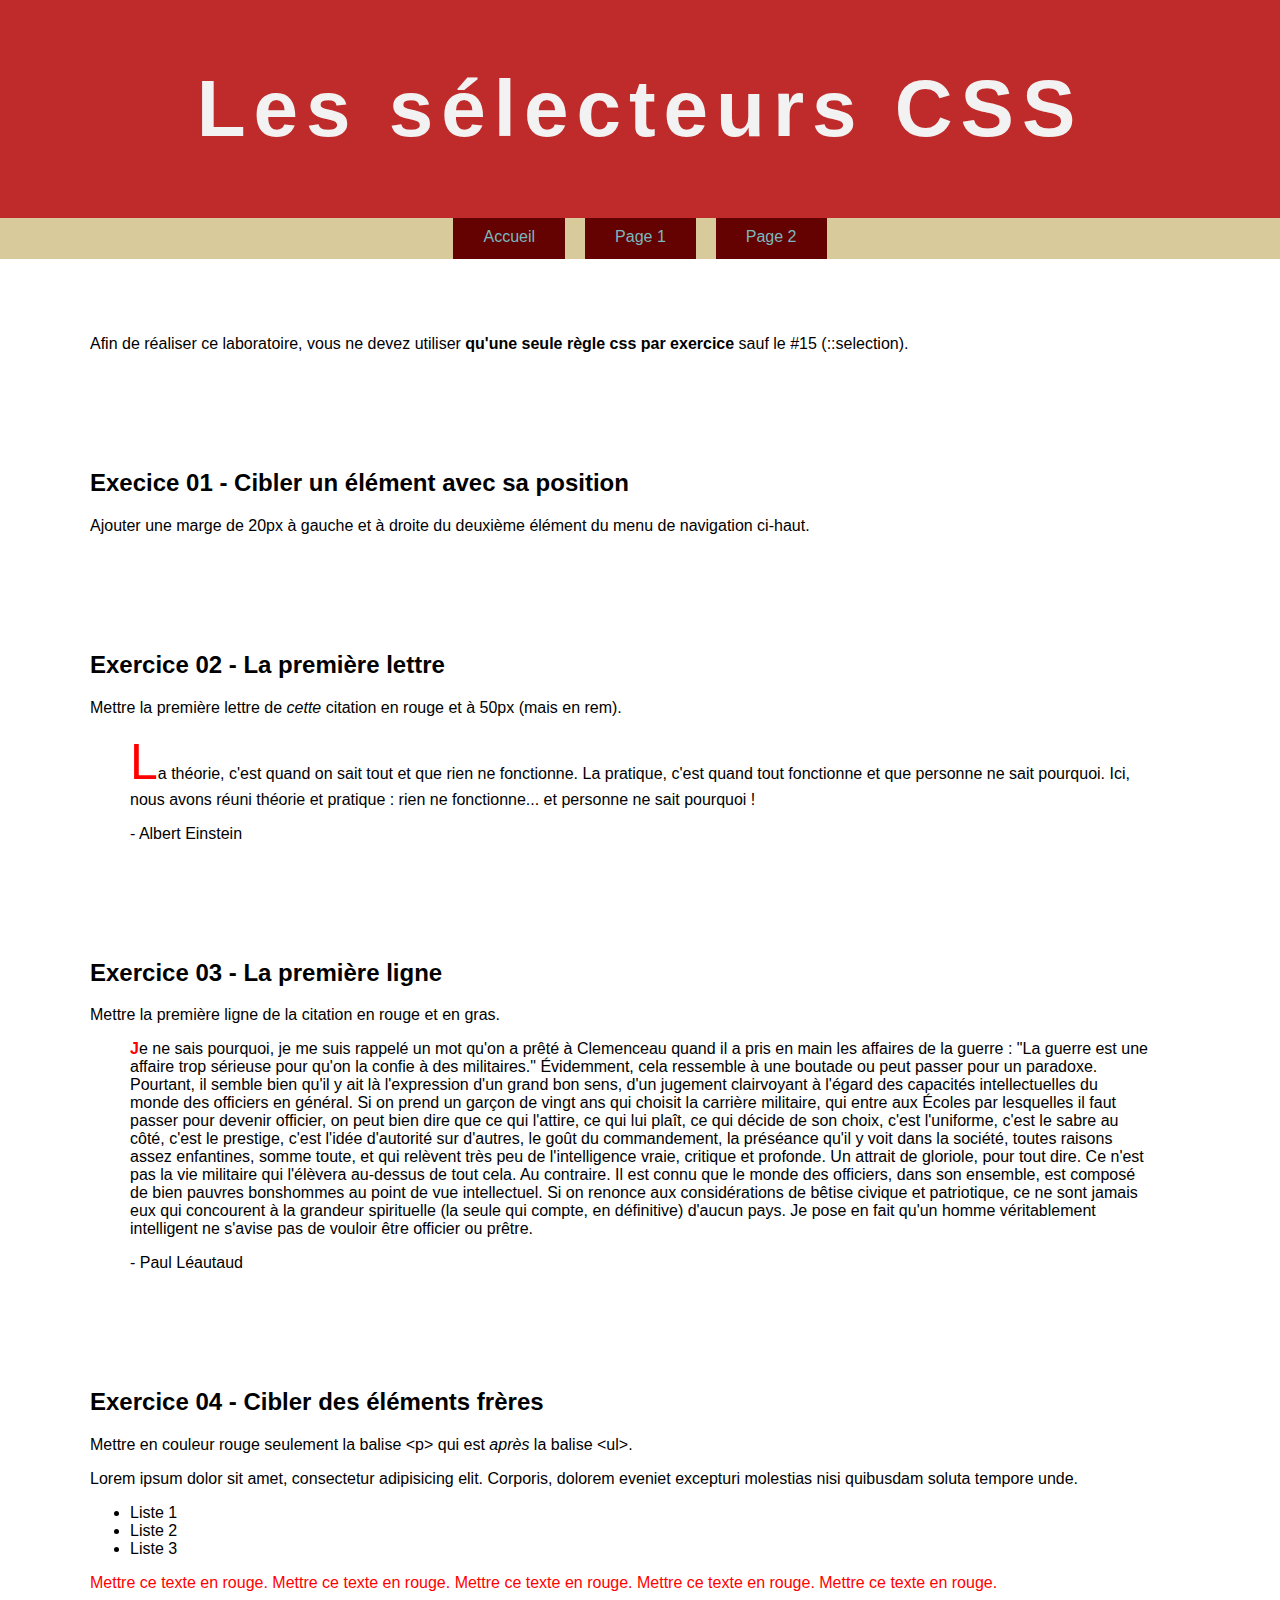
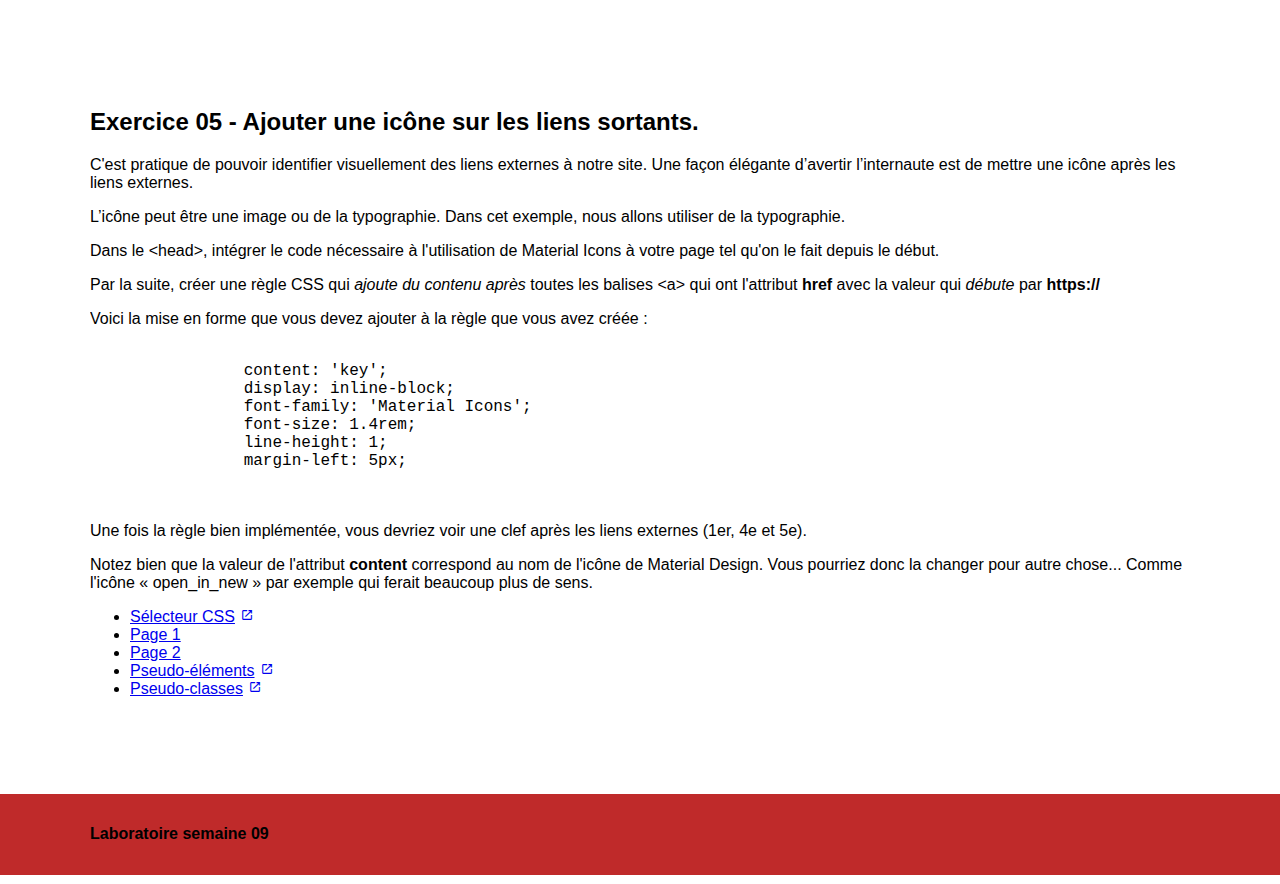
<file: index.html>
<!DOCTYPE html>
<html lang="fr">
<head>
    <meta charset="UTF-8">
    <title>Les sélecteurs CSS</title>

    <link rel="stylesheet" href="css/normalize.css">
    <link rel="stylesheet" href="https://fonts.googleapis.com/css2?family=Material+Symbols+Outlined&display=swap%22">
    <link rel="stylesheet" href="css/styles.css">


</head>
<body>

<header>
    <div class="wrapper">
        <h1>Les sélecteurs CSS</h1>
    </div>
</header>


<nav>
    <div class="wrapper">
        <ul>
            <li><a href="index.html">Accueil</a></li>
            <li><a href="page1.html">Page 1</a></li>
            <li><a href="page2.html">Page 2</a></li>
        </ul>
    </div>
</nav>


<div class="wrapper">

    <section class="intro">
        <p>Afin de réaliser ce laboratoire, vous ne devez utiliser <strong>qu'une seule règle css par exercice</strong> sauf le #15 (::selection).</p>
    </section>

    <section class="exercice01">
        <h2>Execice 01 - Cibler un élément avec sa position</h2>
        <p>Ajouter une marge de 20px à gauche et à droite du deuxième élément du menu de navigation ci-haut.</p>
    </section>


    <section class="exercice02">
        <h2>Exercice 02 - La première lettre</h2>
        <p>Mettre la première lettre de <em>cette</em> citation en rouge et à 50px (mais en rem).</p>
        <blockquote>La théorie, c'est quand on sait tout et que rien ne fonctionne. La pratique, c'est quand tout fonctionne et que personne ne sait pourquoi. Ici, nous avons réuni théorie et pratique : rien ne fonctionne... et personne ne sait pourquoi !<p>- Albert Einstein</p></blockquote>

    </section>

    <section class="exercice03">
        <h2>Exercice 03 - La première ligne</h2>
        <p>Mettre la première ligne de la citation en rouge et en gras.</p>
        <blockquote>Je ne sais pourquoi, je me suis rappelé un mot qu'on a prêté à Clemenceau quand il a pris en main les affaires de la guerre : "La guerre est une affaire trop sérieuse pour qu'on la confie à des militaires." Évidemment, cela ressemble à une boutade ou peut passer pour un paradoxe. Pourtant, il semble bien qu'il y ait là l'expression d'un grand bon sens, d'un jugement clairvoyant à l'égard des capacités intellectuelles du monde des officiers en général. Si on prend un garçon de vingt ans qui choisit la carrière militaire, qui entre aux Écoles par lesquelles il faut passer pour devenir officier, on peut bien dire que ce qui l'attire, ce qui lui plaît, ce qui décide de son choix, c'est l'uniforme, c'est le sabre au côté, c'est le prestige, c'est l'idée d'autorité sur d'autres, le goût du commandement, la préséance qu'il y voit dans la société, toutes raisons assez enfantines, somme toute, et qui relèvent très peu de l'intelligence vraie, critique et profonde. Un attrait de gloriole, pour tout dire. Ce n'est pas la vie militaire qui l'élèvera au-dessus de tout cela. Au contraire. Il est connu que le monde des officiers, dans son ensemble, est composé de bien pauvres bonshommes au point de vue intellectuel. Si on renonce aux considérations de bêtise civique et patriotique, ce ne sont jamais eux qui concourent à la grandeur spirituelle (la seule qui compte, en définitive) d'aucun pays. Je pose en fait qu'un homme véritablement intelligent ne s'avise pas de vouloir être officier ou prêtre. <p>- Paul Léautaud</p></blockquote>
    </section>


    <section class="exercice04">
        <h2>Exercice 04 - Cibler des éléments frères</h2>
        <p>Mettre en couleur rouge seulement la balise &lt;p&gt; qui est <em>après</em> la balise &lt;ul&gt;.</p>
        <p>Lorem ipsum dolor sit amet, consectetur adipisicing elit. Corporis, dolorem eveniet excepturi molestias nisi
            quibusdam soluta tempore unde.</p>

        <ul>
            <li>Liste 1</li>
            <li>Liste 2</li>
            <li>Liste 3</li>
        </ul>

        <p>Mettre ce texte en rouge. Mettre ce texte en rouge. Mettre ce texte en rouge. Mettre ce texte en rouge. Mettre ce texte en rouge.</p>

    </section>


    <section class="exercice05">
        <h2>Exercice 05 - Ajouter une icône sur les liens sortants.</h2>

        <p>C'est pratique de pouvoir identifier visuellement des liens externes à notre site. Une façon élégante d’avertir l’internaute est de mettre une icône après les liens externes.</p>

        <p>L’icône peut être une image ou de la typographie. Dans cet exemple, nous allons utiliser de la typographie.</p>

        <p>Dans le &lt;head&gt;, intégrer le code nécessaire à l'utilisation de Material Icons à votre page tel qu'on le fait depuis le début.</p>

        <p>Par la suite, créer une règle CSS qui <em>ajoute du contenu après</em> toutes les balises &lt;a&gt; qui ont l'attribut <strong>href</strong> avec la valeur qui <em>débute</em> par <strong>https://</strong></p>

        <p>Voici la mise en forme que vous devez ajouter à la règle que vous avez créée :</p>

        <pre>
            <code>
                content: 'key';
                display: inline-block;
                font-family: 'Material Icons';
                font-size: 1.4rem;
                line-height: 1;
                margin-left: 5px;
            </code>
        </pre>

        <p>Une fois la règle bien implémentée, vous devriez voir une clef après les liens externes (1er, 4e et 5e).</p>

        <p>Notez bien que la valeur de l'attribut <strong>content</strong> correspond au nom de l'icône de Material Design. Vous pourriez donc la changer pour autre chose... Comme l'icône « open_in_new » par exemple qui ferait beaucoup plus de sens.</p>

        <ul>
            <li>
                <a href="https://developer.mozilla.org/fr/docs/Glossaire/S%C3%A9lecteur_CSS">Sélecteur CSS</a>
            </li>
            <li>
                <a href="page1.html">Page 1</a>
            </li>
            <li>
                <a href="page2.html">Page 2</a>
            </li>
            <li>
                <a href="https://developer.mozilla.org/fr/docs/Web/CSS/Pseudo-%C3%A9l%C3%A9ments">Pseudo-éléments</a>
            </li>
            <li>
                <a href="https://developer.mozilla.org/fr/docs/Web/CSS/Pseudo-classes">Pseudo-classes</a>
            </li>
        </ul>
    </section>

</div>


<footer>
    <div class="wrapper">
        <h4>Laboratoire semaine 09</h4>
    </div>
</footer>


</body>
</html>
</file>
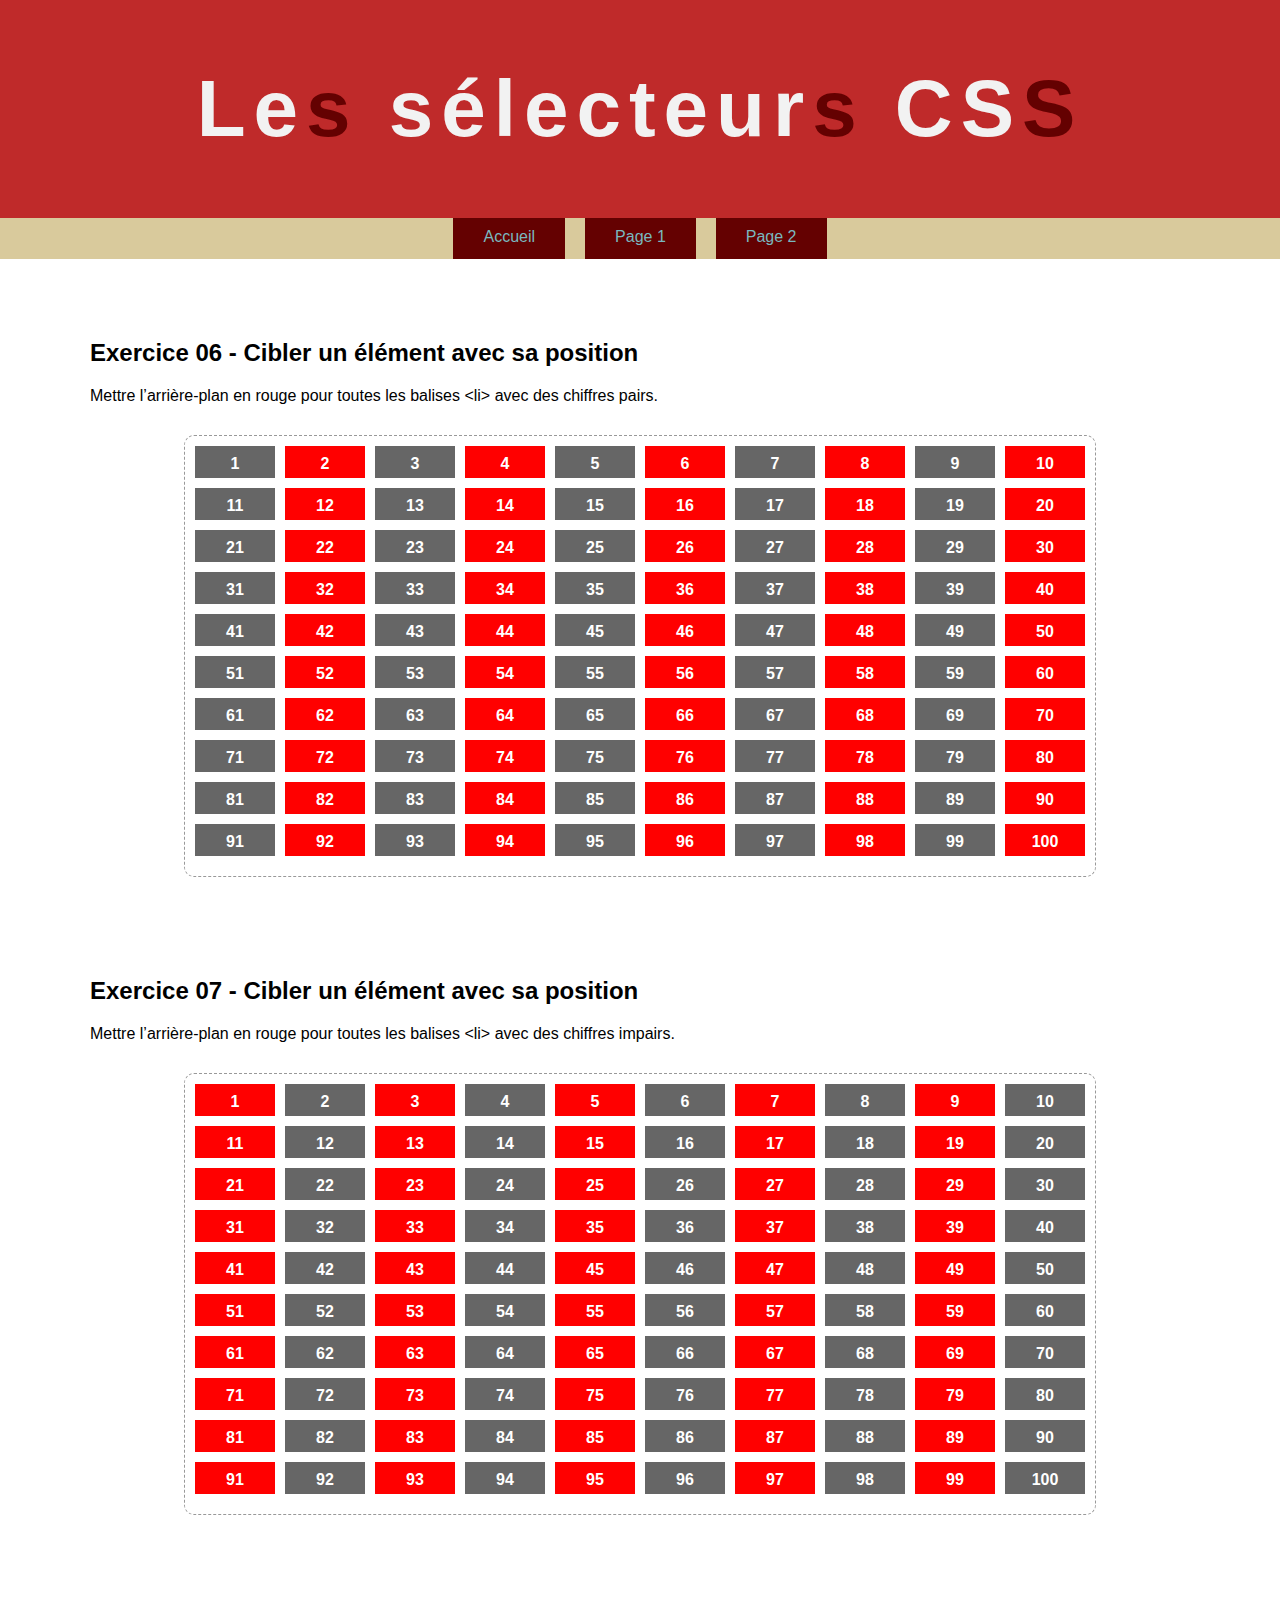
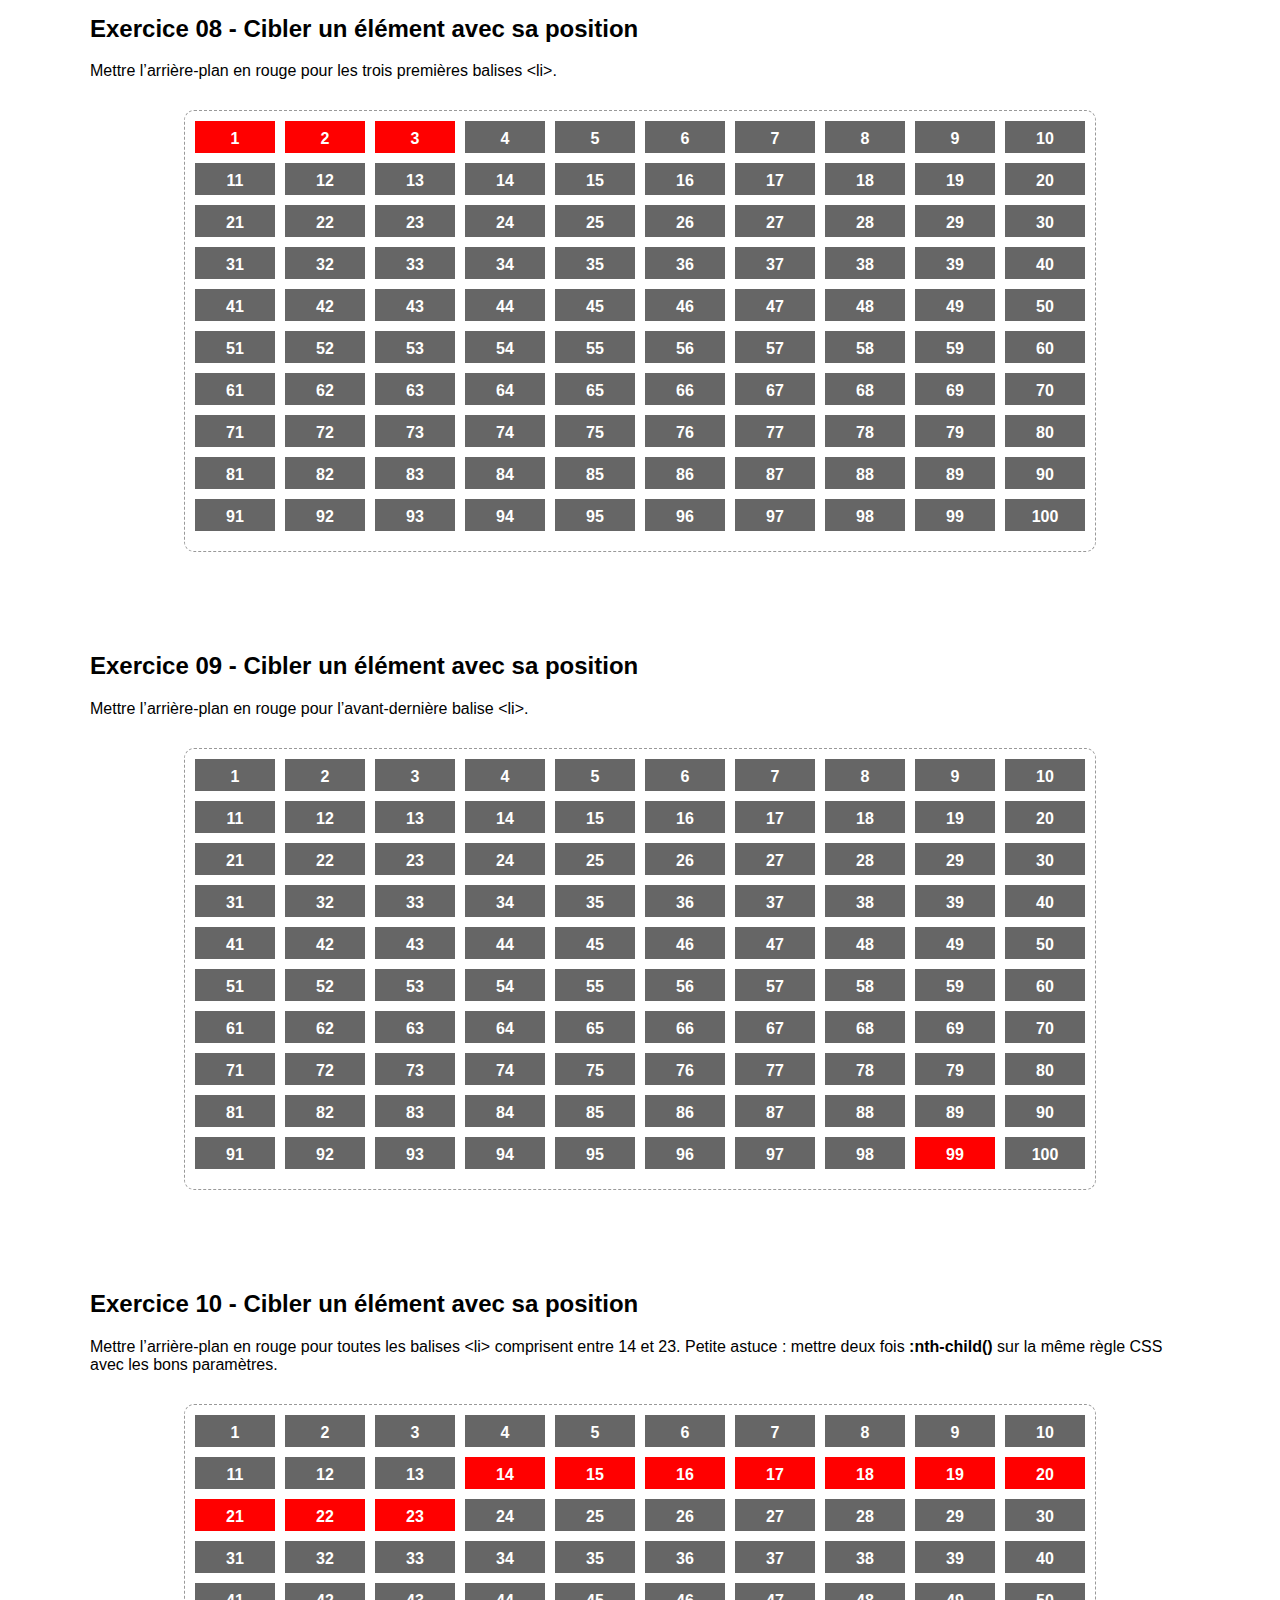
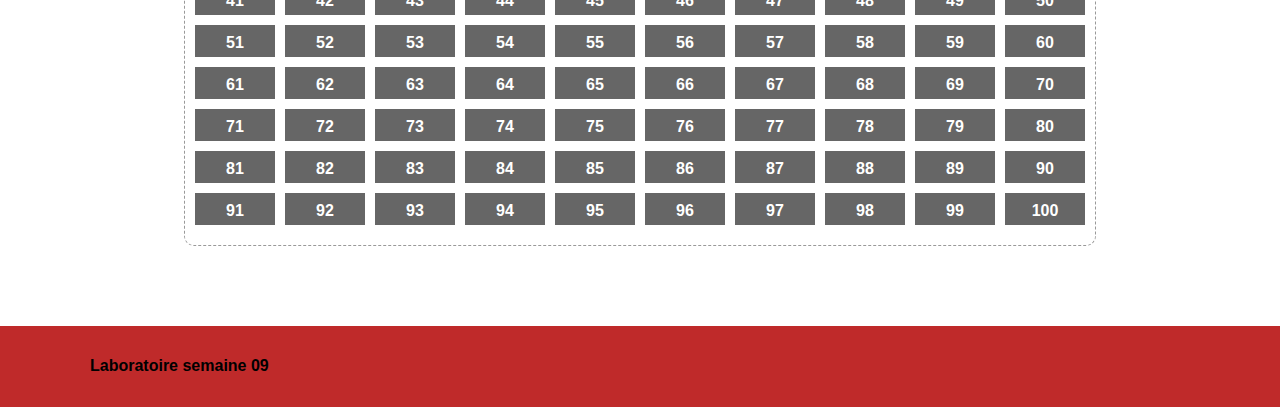
<file: page1.html>
<!DOCTYPE html>
<html lang="fr">
<head>
    <meta charset="UTF-8">
    <title>Les sélecteurs CSS</title>

    <link rel="stylesheet" href="css/normalize.css">

    <link rel="stylesheet" href="css/styles.css">
    <script src="js/splittext.js" defer></script>
    <script src="js/scripts.js" defer></script>

</head>
<body>

<header>
    <div class="wrapper">
        <h1>Les sélecteurs CSS</h1>
    </div>
</header>


<nav>
    <div class="wrapper">
        <ul>
            <li><a href="index.html">Accueil</a></li>
            <li><a href="page1.html">Page 1</a></li>
            <li><a href="page2.html">Page 2</a></li>
        </ul>
    </div>
</nav>


<div class="wrapper">

    <section class="exercice06">
        <h2>Exercice 06 - Cibler un élément avec sa position</h2>
        <p>Mettre l’arrière-plan en rouge pour toutes les balises &lt;li&gt; avec des chiffres pairs.</p>


        <ol>
            <li>1</li><li>2</li><li>3</li><li>4</li><li>5</li><li>6</li><li>7</li><li>8</li><li>9</li><li>10</li>
            <li>11</li><li>12</li><li>13</li><li>14</li><li>15</li><li>16</li><li>17</li><li>18</li><li>19</li><li>20</li>
            <li>21</li><li>22</li><li>23</li><li>24</li><li>25</li><li>26</li><li>27</li><li>28</li><li>29</li><li>30</li>
            <li>31</li><li>32</li><li>33</li><li>34</li><li>35</li><li>36</li><li>37</li><li>38</li><li>39</li><li>40</li>
            <li>41</li><li>42</li><li>43</li><li>44</li><li>45</li><li>46</li><li>47</li><li>48</li><li>49</li><li>50</li>
            <li>51</li><li>52</li><li>53</li><li>54</li><li>55</li><li>56</li><li>57</li><li>58</li><li>59</li><li>60</li>
            <li>61</li><li>62</li><li>63</li><li>64</li><li>65</li><li>66</li><li>67</li><li>68</li><li>69</li><li>70</li>
            <li>71</li><li>72</li><li>73</li><li>74</li><li>75</li><li>76</li><li>77</li><li>78</li><li>79</li><li>80</li>
            <li>81</li><li>82</li><li>83</li><li>84</li><li>85</li><li>86</li><li>87</li><li>88</li><li>89</li><li>90</li>
            <li>91</li><li>92</li><li>93</li><li>94</li><li>95</li><li>96</li><li>97</li><li>98</li><li>99</li><li>100</li>
        </ol>

    </section>

    <section class="exercice07">
        <h2>Exercice 07 - Cibler un élément avec sa position</h2>
        <p>Mettre l’arrière-plan en rouge pour toutes les balises &lt;li&gt; avec des chiffres impairs.</p>


        <ol>
            <li>1</li><li>2</li><li>3</li><li>4</li><li>5</li><li>6</li><li>7</li><li>8</li><li>9</li><li>10</li>
            <li>11</li><li>12</li><li>13</li><li>14</li><li>15</li><li>16</li><li>17</li><li>18</li><li>19</li><li>20</li>
            <li>21</li><li>22</li><li>23</li><li>24</li><li>25</li><li>26</li><li>27</li><li>28</li><li>29</li><li>30</li>
            <li>31</li><li>32</li><li>33</li><li>34</li><li>35</li><li>36</li><li>37</li><li>38</li><li>39</li><li>40</li>
            <li>41</li><li>42</li><li>43</li><li>44</li><li>45</li><li>46</li><li>47</li><li>48</li><li>49</li><li>50</li>
            <li>51</li><li>52</li><li>53</li><li>54</li><li>55</li><li>56</li><li>57</li><li>58</li><li>59</li><li>60</li>
            <li>61</li><li>62</li><li>63</li><li>64</li><li>65</li><li>66</li><li>67</li><li>68</li><li>69</li><li>70</li>
            <li>71</li><li>72</li><li>73</li><li>74</li><li>75</li><li>76</li><li>77</li><li>78</li><li>79</li><li>80</li>
            <li>81</li><li>82</li><li>83</li><li>84</li><li>85</li><li>86</li><li>87</li><li>88</li><li>89</li><li>90</li>
            <li>91</li><li>92</li><li>93</li><li>94</li><li>95</li><li>96</li><li>97</li><li>98</li><li>99</li><li>100</li>
        </ol>

    </section>

    <section class="exercice08">
        <h2>Exercice 08 - Cibler un élément avec sa position</h2>
        <p>Mettre l’arrière-plan en rouge pour les trois premières balises &lt;li&gt;.</p>

        <ol>
            <li>1</li><li>2</li><li>3</li><li>4</li><li>5</li><li>6</li><li>7</li><li>8</li><li>9</li><li>10</li>
            <li>11</li><li>12</li><li>13</li><li>14</li><li>15</li><li>16</li><li>17</li><li>18</li><li>19</li><li>20</li>
            <li>21</li><li>22</li><li>23</li><li>24</li><li>25</li><li>26</li><li>27</li><li>28</li><li>29</li><li>30</li>
            <li>31</li><li>32</li><li>33</li><li>34</li><li>35</li><li>36</li><li>37</li><li>38</li><li>39</li><li>40</li>
            <li>41</li><li>42</li><li>43</li><li>44</li><li>45</li><li>46</li><li>47</li><li>48</li><li>49</li><li>50</li>
            <li>51</li><li>52</li><li>53</li><li>54</li><li>55</li><li>56</li><li>57</li><li>58</li><li>59</li><li>60</li>
            <li>61</li><li>62</li><li>63</li><li>64</li><li>65</li><li>66</li><li>67</li><li>68</li><li>69</li><li>70</li>
            <li>71</li><li>72</li><li>73</li><li>74</li><li>75</li><li>76</li><li>77</li><li>78</li><li>79</li><li>80</li>
            <li>81</li><li>82</li><li>83</li><li>84</li><li>85</li><li>86</li><li>87</li><li>88</li><li>89</li><li>90</li>
            <li>91</li><li>92</li><li>93</li><li>94</li><li>95</li><li>96</li><li>97</li><li>98</li><li>99</li><li>100</li>
        </ol>

    </section>
    <section class="exercice09">
        <h2>Exercice 09 - Cibler un élément avec sa position</h2>
        <p>Mettre l’arrière-plan en rouge pour l’avant-dernière balise &lt;li&gt;.</p>

        <ol>
            <li>1</li><li>2</li><li>3</li><li>4</li><li>5</li><li>6</li><li>7</li><li>8</li><li>9</li><li>10</li>
            <li>11</li><li>12</li><li>13</li><li>14</li><li>15</li><li>16</li><li>17</li><li>18</li><li>19</li><li>20</li>
            <li>21</li><li>22</li><li>23</li><li>24</li><li>25</li><li>26</li><li>27</li><li>28</li><li>29</li><li>30</li>
            <li>31</li><li>32</li><li>33</li><li>34</li><li>35</li><li>36</li><li>37</li><li>38</li><li>39</li><li>40</li>
            <li>41</li><li>42</li><li>43</li><li>44</li><li>45</li><li>46</li><li>47</li><li>48</li><li>49</li><li>50</li>
            <li>51</li><li>52</li><li>53</li><li>54</li><li>55</li><li>56</li><li>57</li><li>58</li><li>59</li><li>60</li>
            <li>61</li><li>62</li><li>63</li><li>64</li><li>65</li><li>66</li><li>67</li><li>68</li><li>69</li><li>70</li>
            <li>71</li><li>72</li><li>73</li><li>74</li><li>75</li><li>76</li><li>77</li><li>78</li><li>79</li><li>80</li>
            <li>81</li><li>82</li><li>83</li><li>84</li><li>85</li><li>86</li><li>87</li><li>88</li><li>89</li><li>90</li>
            <li>91</li><li>92</li><li>93</li><li>94</li><li>95</li><li>96</li><li>97</li><li>98</li><li>99</li><li>100</li>
        </ol>

    </section>

    <section class="exercice10">
        <h2>Exercice 10 - Cibler un élément avec sa position</h2>
        <p>Mettre l’arrière-plan en rouge pour toutes les balises &lt;li&gt; comprisent entre 14 et 23. Petite astuce : mettre deux fois <strong>:nth-child()</strong> sur la même règle CSS avec les bons paramètres.</p>


        <ol>
            <li>1</li><li>2</li><li>3</li><li>4</li><li>5</li><li>6</li><li>7</li><li>8</li><li>9</li><li>10</li>
            <li>11</li><li>12</li><li>13</li><li>14</li><li>15</li><li>16</li><li>17</li><li>18</li><li>19</li><li>20</li>
            <li>21</li><li>22</li><li>23</li><li>24</li><li>25</li><li>26</li><li>27</li><li>28</li><li>29</li><li>30</li>
            <li>31</li><li>32</li><li>33</li><li>34</li><li>35</li><li>36</li><li>37</li><li>38</li><li>39</li><li>40</li>
            <li>41</li><li>42</li><li>43</li><li>44</li><li>45</li><li>46</li><li>47</li><li>48</li><li>49</li><li>50</li>
            <li>51</li><li>52</li><li>53</li><li>54</li><li>55</li><li>56</li><li>57</li><li>58</li><li>59</li><li>60</li>
            <li>61</li><li>62</li><li>63</li><li>64</li><li>65</li><li>66</li><li>67</li><li>68</li><li>69</li><li>70</li>
            <li>71</li><li>72</li><li>73</li><li>74</li><li>75</li><li>76</li><li>77</li><li>78</li><li>79</li><li>80</li>
            <li>81</li><li>82</li><li>83</li><li>84</li><li>85</li><li>86</li><li>87</li><li>88</li><li>89</li><li>90</li>
            <li>91</li><li>92</li><li>93</li><li>94</li><li>95</li><li>96</li><li>97</li><li>98</li><li>99</li><li>100</li>
        </ol>

    </section>
</div>

<footer>
    <div class="wrapper">
        <h4>Laboratoire semaine 09</h4>
    </div>
</footer>


</body>
</html>
</file>
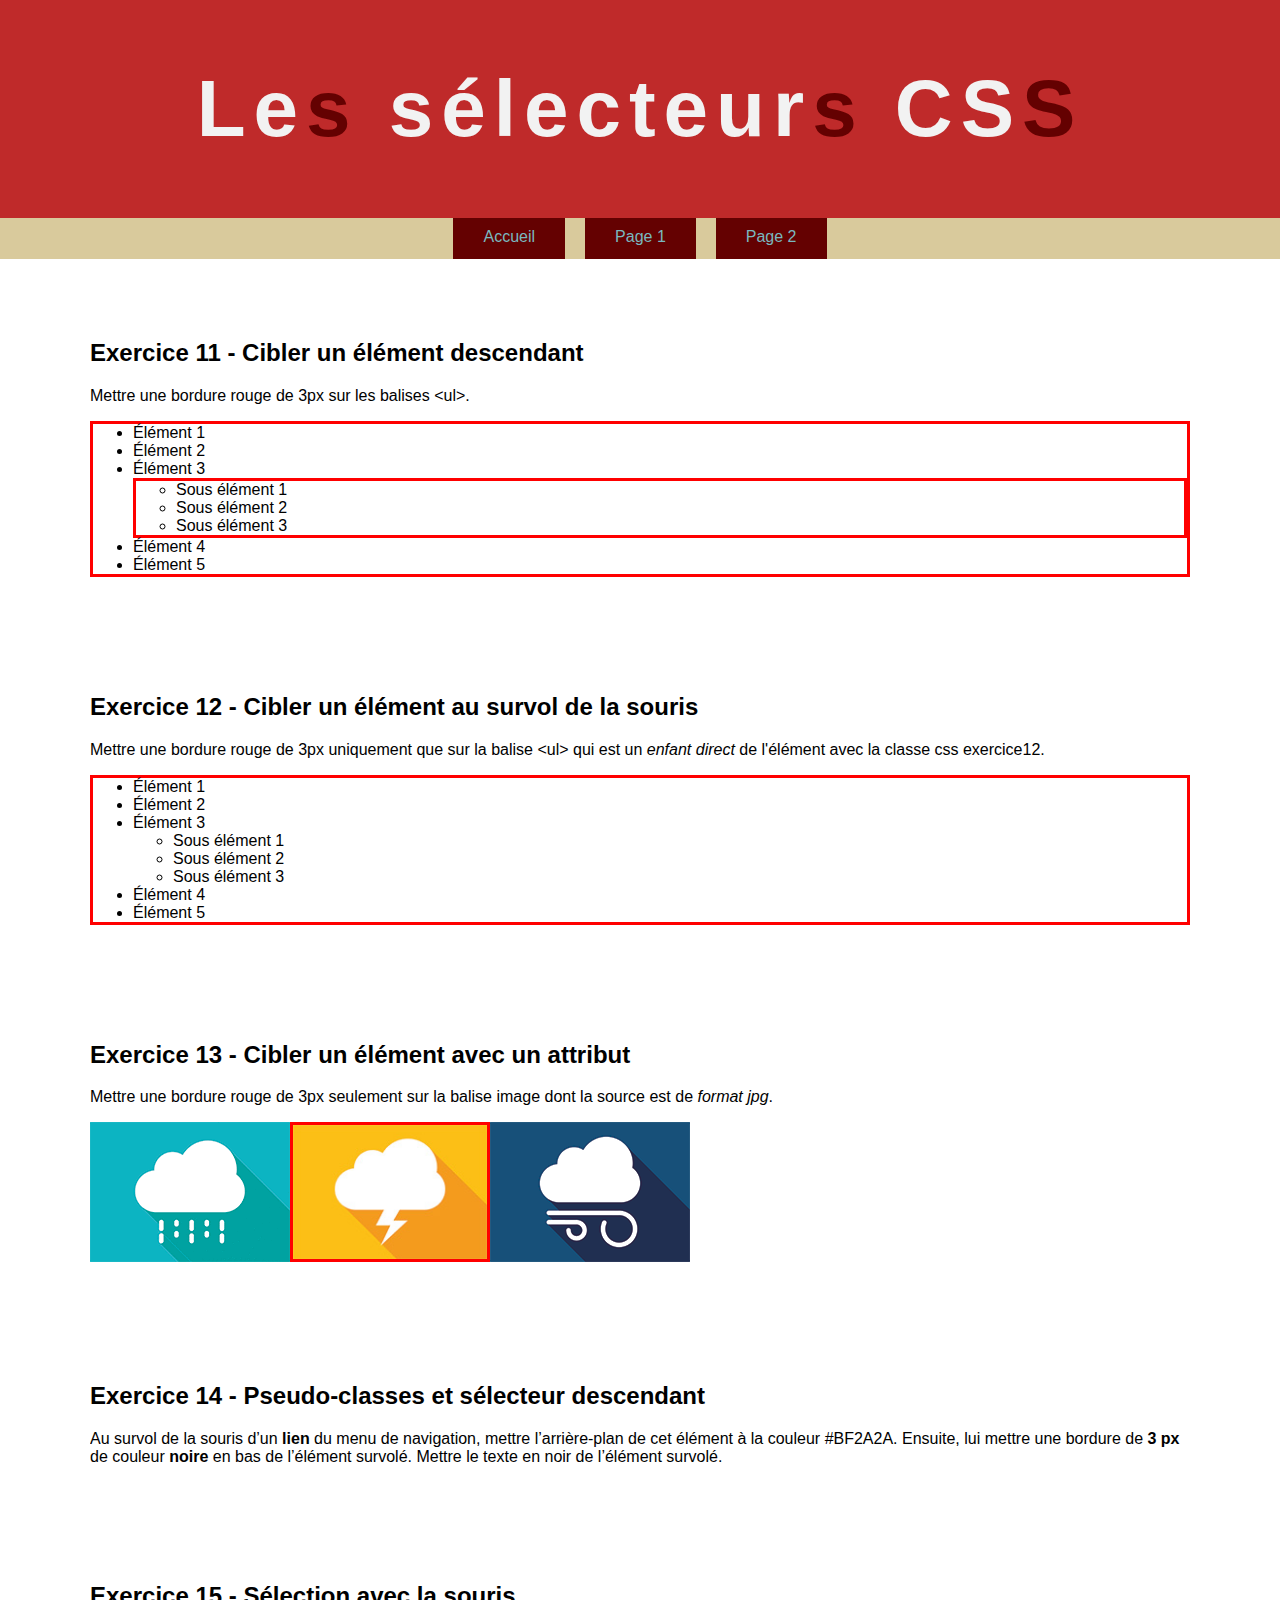
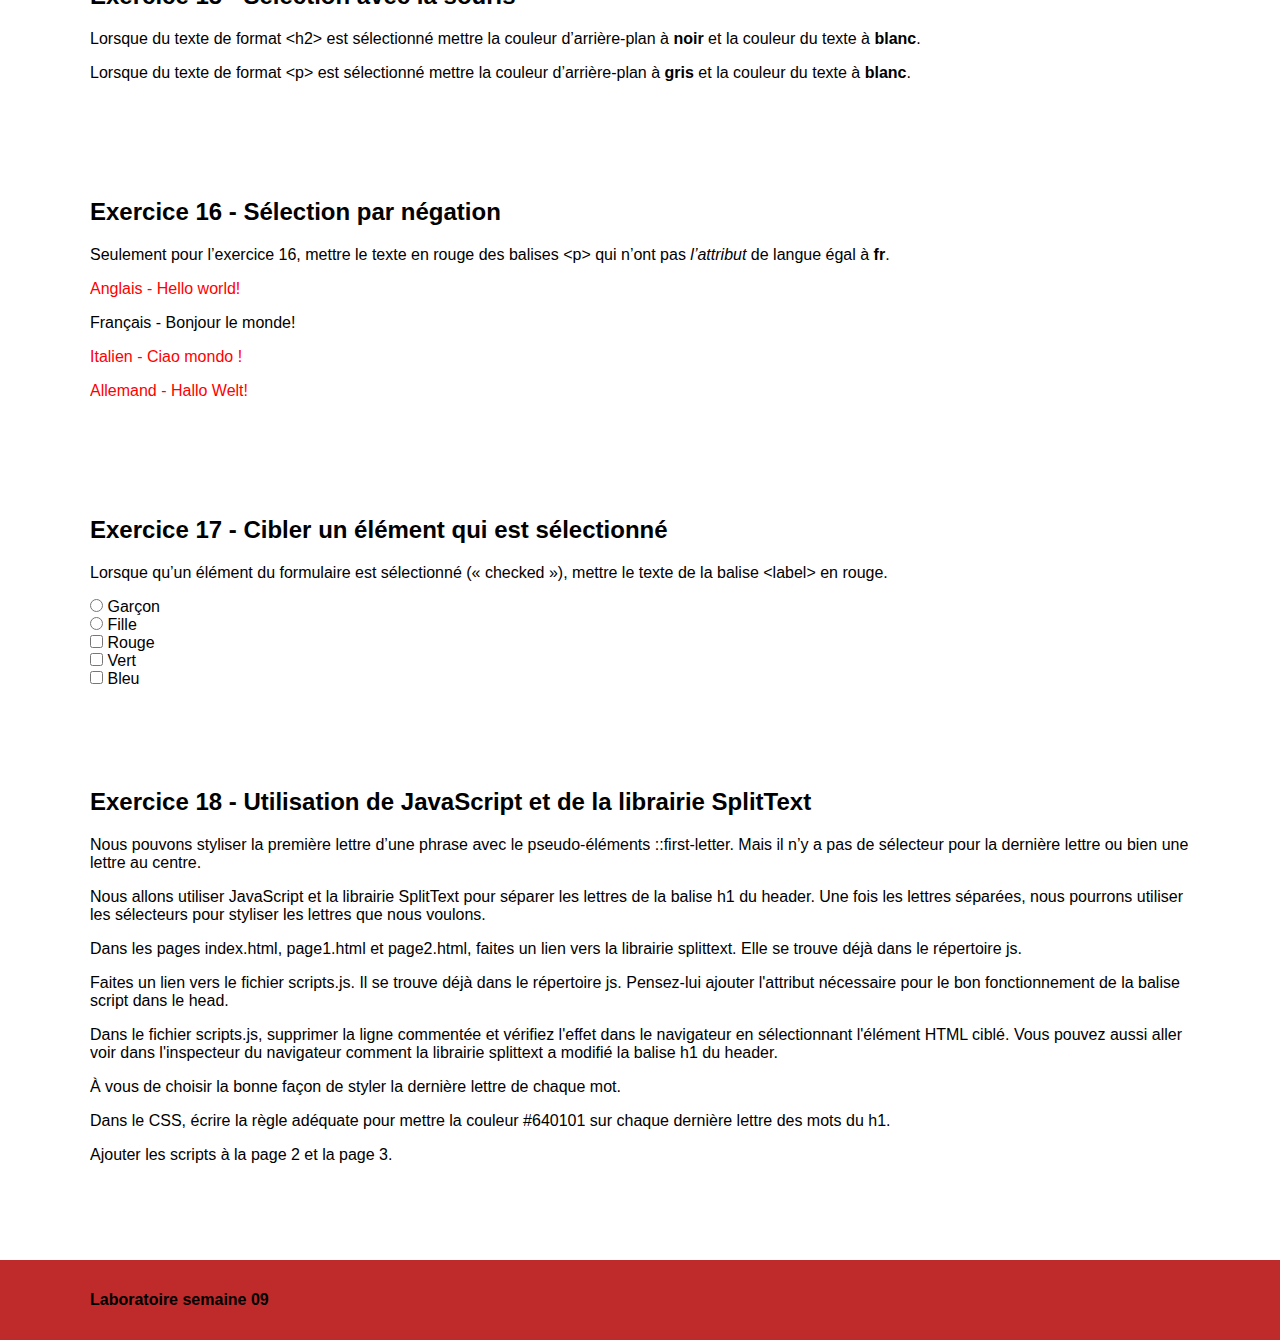
<file: page2.html>
<!DOCTYPE html>
<html lang="fr">
<head>
    <meta charset="UTF-8">
    <title>Les sélecteurs CSS</title>

    <link rel="stylesheet" href="css/normalize.css">
    
    <link rel="stylesheet" href="css/styles.css">
    <script src="js/splittext.js" defer></script>
    <script src="js/scripts.js" defer></script>
</head>
<body>

<header>
    <div class="wrapper">
        <h1>Les sélecteurs CSS</h1>
    </div>
</header>


<nav>
    <div class="wrapper">
        <ul>
            <li><a href="index.html">Accueil</a></li>
            <li><a href="page1.html">Page 1</a></li>
            <li><a href="page2.html">Page 2</a></li>
        </ul>
    </div>
</nav>


<div class="wrapper">

    <section class="exercice11">
        <h2>Exercice 11 - Cibler un élément descendant</h2>
        <p>Mettre une bordure rouge de 3px sur les balises &lt;ul&gt;.</p>

        <ul>
            <li>Élément 1</li>
            <li>Élément 2</li>
            <li>Élément 3
                <ul>
                    <li>Sous élément 1</li>
                    <li>Sous élément 2</li>
                    <li>Sous élément 3</li>
                </ul>
            </li>
            <li>Élément 4</li>
            <li>Élément 5</li>
        </ul>
    </section>

    <section class="exercice12">
        <h2>Exercice 12 - Cibler un élément au survol de la souris</h2>
        <p>Mettre une bordure rouge de 3px uniquement que sur la balise &lt;ul&gt; qui est un <em>enfant direct</em> de l'élément avec la classe css exercice12.</p>

        <ul>
            <li>Élément 1</li>
            <li>Élément 2</li>
            <li>Élément 3
                <ul>
                    <li>Sous élément 1</li>
                    <li>Sous élément 2</li>
                    <li>Sous élément 3</li>
                </ul>
            </li>
            <li>Élément 4</li>
            <li>Élément 5</li>
        </ul>
    </section>

    <section class="exercice13">
        <h2>Exercice 13 - Cibler un élément avec un attribut</h2>
        <p>Mettre une bordure rouge de 3px seulement sur la balise image dont la source est de <em>format jpg</em>.</p>

        <p><img src="images/nuage.gif" alt="Nuage en format gif"><img src="images/nuage.jpg" alt="Nuage en format jpg"><img src="images/nuage.png" alt="Nuage en format png"></p>
    </section>

    <section class="exercice14">
        <h2>Exercice 14 - Pseudo-classes et sélecteur descendant</h2>
        <p>Au survol de la souris d’un <strong>lien</strong> du menu de navigation, mettre l’arrière-plan de cet élément à la couleur #BF2A2A. Ensuite, lui mettre une bordure de <strong>3 px</strong> de couleur <strong>noire</strong> en bas de l’élément survolé. Mettre le texte en noir de l’élément survolé.</p>
    </section>

    <section class="exercice15">
        <h2>Exercice 15 - Sélection avec la souris</h2>

        <p>Lorsque du texte de format &lt;h2&gt; est sélectionné mettre la couleur d’arrière-plan à <strong>noir</strong> et la couleur du texte à <strong>blanc</strong>.</p>

        <p>Lorsque du texte de format &lt;p&gt; est sélectionné mettre la couleur d’arrière-plan à <strong>gris</strong> et la couleur du texte à <strong>blanc</strong>.</p>

    </section>

    <section class="exercice16">
        <h2>Exercice 16 - Sélection par négation</h2>

        <p lang="fr">Seulement pour l’exercice 16, mettre le texte en rouge des balises &lt;p&gt; qui n’ont pas <em>l’attribut</em> de langue égal à <strong>fr</strong>.</p>

        <p lang="en">Anglais - Hello world!</p>
        <p lang="fr">Français - Bonjour le monde!</p>
        <p lang="it">Italien - Ciao mondo !</p>
        <p lang="de">Allemand - Hallo Welt!</p>

    </section>

    <section class="exercice17">
        <h2>Exercice 17 - Cibler un élément qui est sélectionné</h2>
        <p>Lorsque qu’un élément du formulaire est sélectionné (« checked »), mettre le texte de la balise &lt;label&gt; en rouge.</p>

        <form action="#">
            <div>
                <input id="rad1" type="radio" value="garcon" name="genre">
                <label for="rad1">Garçon</label>
            </div>
            <div>
                <input id="rad2" type="radio" value="fille" name="genre">
                <label for="rad2">Fille</label>
            </div>
            <div>
                <input id="cb1" type="checkbox" value="rouge">
                <label for="cb1">Rouge</label>
            </div>
            <div>
                <input id="cb2" type="checkbox" value="vert">
                <label for="cb2">Vert</label>
            </div>
            <div>
                <input id="cb3" type="checkbox" value="bleu">
                <label for="cb3">Bleu</label>
            </div>
        </form>
    </section>

    <section class="exercice18">
        <h2>Exercice 18 - Utilisation de JavaScript et de la librairie SplitText</h2>

        <p>Nous pouvons styliser la première lettre d’une phrase avec le pseudo-éléments ::first-letter. Mais il n’y a pas de sélecteur pour la dernière lettre ou bien une lettre au centre.</p>

        <p>Nous allons utiliser JavaScript et la librairie SplitText pour séparer les lettres de la balise h1 du header. Une fois les lettres séparées, nous pourrons utiliser les sélecteurs pour styliser les lettres que nous voulons.</p>

        <p>Dans les pages index.html, page1.html et page2.html, faites un lien vers la librairie splittext. Elle se trouve déjà dans le répertoire js.</p>

        <p>Faites un lien vers le fichier scripts.js. Il se trouve déjà dans le répertoire js. Pensez-lui ajouter l'attribut nécessaire pour le bon fonctionnement de la balise script dans le head.</p>

        <p>Dans le fichier scripts.js, supprimer la ligne commentée et vérifiez l'effet dans le navigateur en sélectionnant l'élément HTML ciblé. Vous pouvez aussi aller voir dans l'inspecteur du navigateur comment la librairie splittext a modifié la balise h1 du header.</p>

        <p>À vous de choisir la bonne façon de styler la dernière lettre de chaque mot.</p>

        <p>Dans le CSS, écrire la règle adéquate pour mettre la couleur #640101 sur chaque dernière lettre des mots du h1.</p>

        <p>Ajouter les scripts à la page 2 et la page 3.</p>

    </section>


</div>

<footer>
    <div class="wrapper">
        <h4>Laboratoire semaine 09</h4>
    </div>
</footer>


</body>
</html>
</file>
<file: css/styles.css>
/* Exercice 01 */
 nav li:nth-child(2){
    margin: 0 20px;
 }

/* Exercice 02 */
 .exercice02 blockquote::first-letter{
    color: red;
    font-size: 5.0rem;
 }

/* Exercice 03 */
.exercice03 blockquote::first-letter{
    color: red;
    font-weight: bold;
}

/* Exercice 04 */
.exercice04 ul + p{
    color: red;
}

/* Exercice 05 */
a[href^="https://"]::after {
    content: "open_in_new";
    display: inline-block;
    font-family: 'Material Symbols Outlined';
    font-size: 1.4rem;
    line-height: 1;
    margin-left: 5px;
}

/* Exercice 06 */
.exercice06 li:nth-child(even) {
    background: red;
}

/* Exercice 07 */
.exercice07 li:nth-child(odd) {
    background: red;
}

/* Exercice 08 */
.exercice08 li:nth-child(-n + 3) {
background: red;
}

/* Exercice 09 */

.exercice09 li:nth-last-child(2) {
    background: red;
    }

/* Exercice 10 */
.exercice10 li:nth-child(n +14):nth-child(-n + 23) {
    background: red;
    }

/* Exercice 11 */
.exercice11 ul{
 border: solid 3px red;
}

/* Exercice 12 */
.exercice12 > ul{
    border: solid 3px red;
}

/* Exercice 13 */
.exercice13 img[alt~="jpg"]{
    border: solid 3px red;
}

/* Exercice 14 */
nav a:hover{
    background:#BF2A2A ;
    border-bottom: solid 3px #000 ;
    color: #000;
}

/* Exercice 15 */
h2::selection{
    background: #000;
    color: #fff;
}
p::selection{
    background: gray;
    color: #fff;
}
/* Exercice 16 */
.exercice16 p:not(p[lang="fr"]){
    color: red;
}

/* Exercice 17 */
input:checked + label{
    color: red;
}

/* Exercice 18 */

h1 .char:last-child{
    color: #640101;
}




/*-------------------------------------------
-
-   Ne rien modifier dans le CSS qui suit
-
-
---------------------------------------------*/


/*----------------------------------------------------------------------------
    Reset
----------------------------------------------------------------------------*/

html {
    box-sizing: border-box;
    font-size: 62.5%;
}

*, *:before, *:after {
    box-sizing: inherit;
}


/*------------------------------------------------------------------------------
   Base
------------------------------------------------------------------------------*/


body {
    background-color: white;
    color: black;
    font-size: 1.6rem;
}


ol {
    display: flex;
    flex-wrap: wrap;

    max-width: 912px;

    color: #fff;
    font: 1em arial, sans-serif;

    list-style: none;

    margin: 30px auto 0;
    padding: 10px 0 10px 10px;

    border: 1px dashed #999;
    border-radius: 10px;
}

ol li {
    text-align: center;
    font-weight: bold;

    background: #666;
    padding: 1%;

    width: 80px;
    height: 32px;

    margin: 0 10px 10px 0;
}

/*------------------------------------------------------------------------------
   Mise en page
------------------------------------------------------------------------------*/

.wrapper {
    max-width: 1100px;
    margin: 0 auto;
}


/*------------------------------------------------------------------------------
   Modules
------------------------------------------------------------------------------*/


/*------------------- Navigation --------------------*/

nav {
    background-color: #D9CA9C;
    text-align: center;
}

nav ul {
    display: flex;
    justify-content: center;

    list-style: none;

    margin: 0;
    padding: 0;
}

nav li a {
    background-color: #640101;
    border-bottom: 3px solid transparent;
    color: #7AB8BF;
    display: inline-block;
    padding: 10px 30px;
    text-decoration: none;
}


/*------------------- Entête --------------------*/

header {
    background: #BF2A2A;
    padding: 63px 0;
}

header h1 {
    font: 700 8rem 'Lato', sans-serif;
    color: #F2F2F2;
    letter-spacing: .1em;
    margin: 0;
    text-align: center;
}


/*------------------- Section --------------------*/


section {
    margin-top: 60px;
}

section {
    margin-bottom: 80px;
    overflow: auto;
}


/*------------------- Pied de page --------------------*/


footer {
    background-color: #BF2A2A;
    padding: 10px 0;
}

.exercice13 img {
    width: 200px;
    height: 140px;
}
</file>
